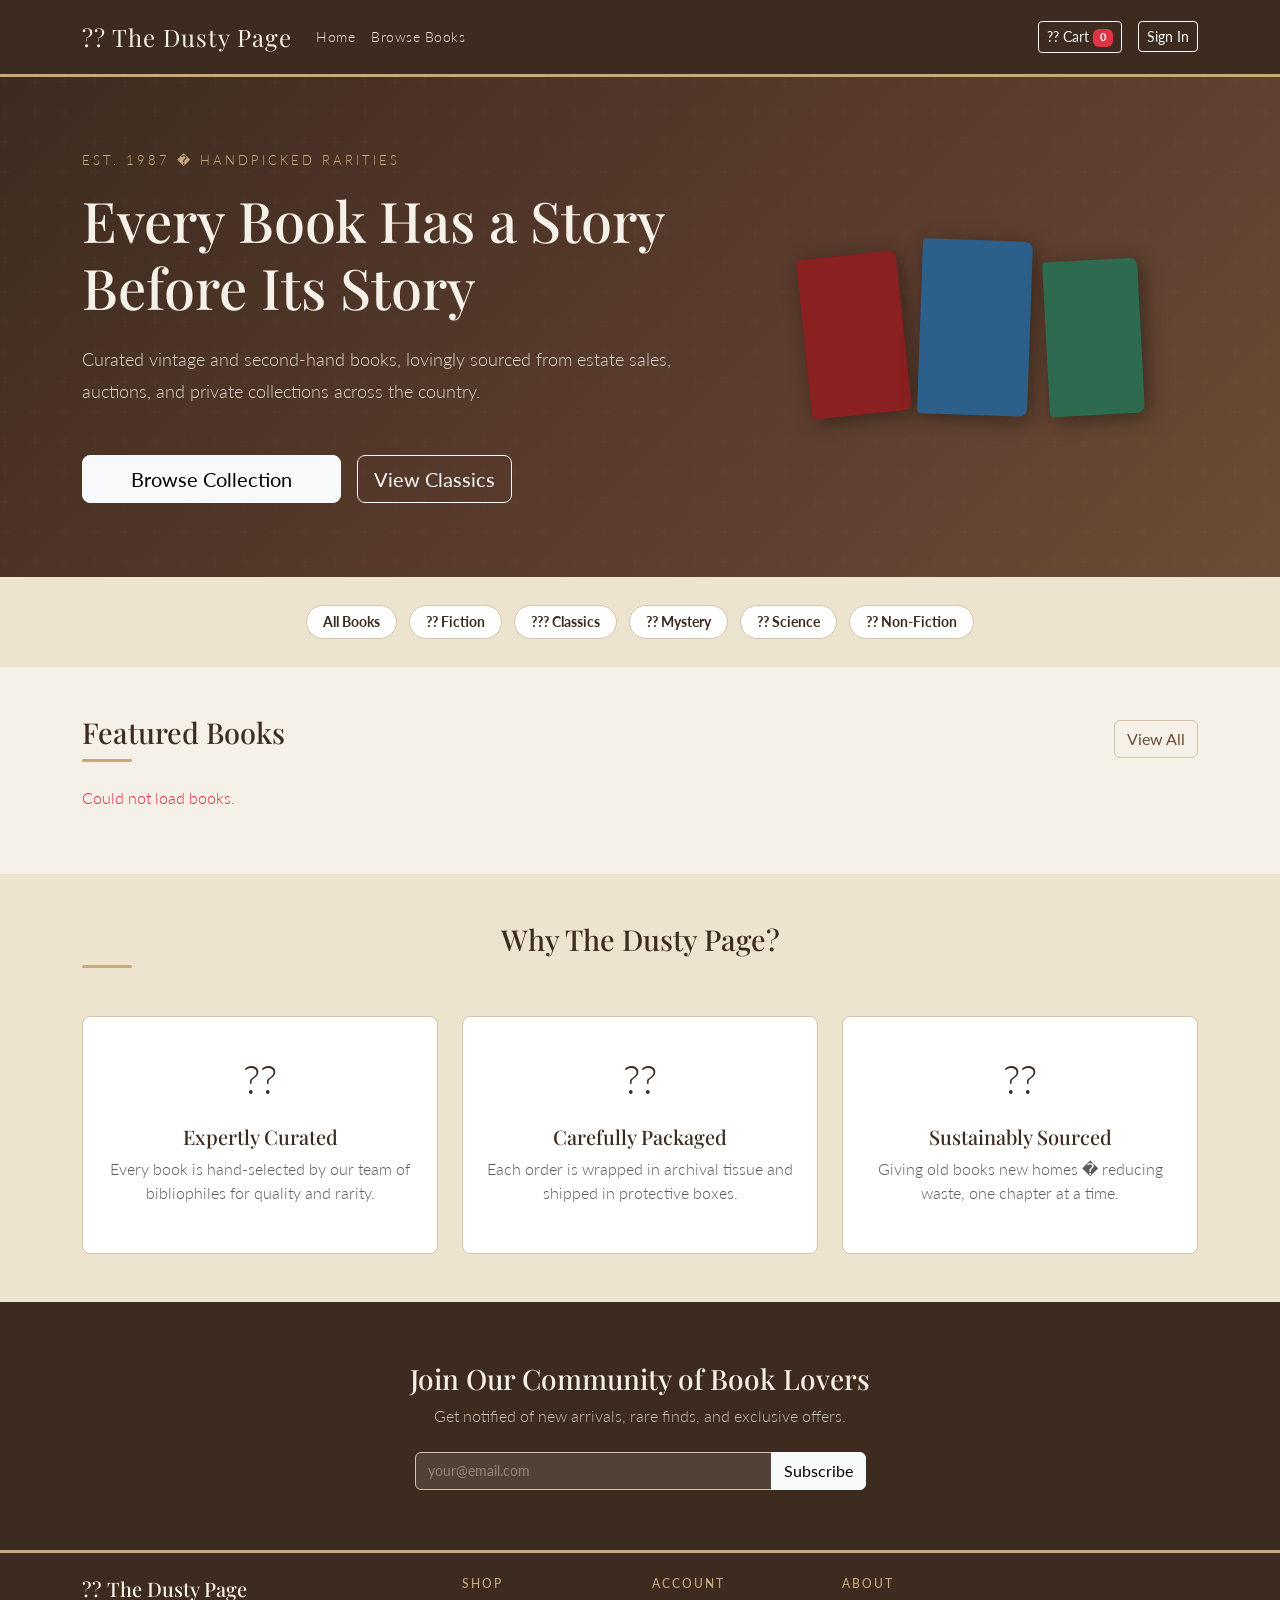
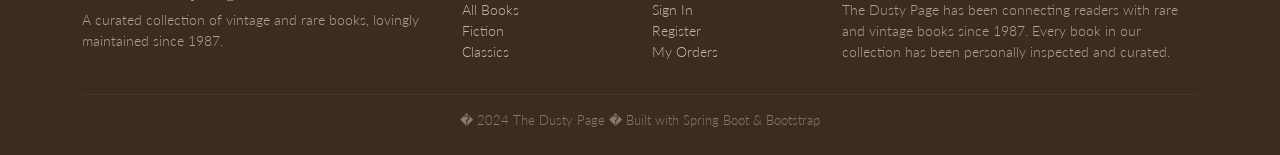
<file: src/main/resources/static/index.html>
<!DOCTYPE html>
<html lang="en">
<head>
    <meta charset="UTF-8"/>
    <meta name="viewport" content="width=device-width, initial-scale=1.0"/>
    <title>The Dusty Page � Vintage Bookshop</title>
    <link href="https://cdn.jsdelivr.net/npm/bootstrap@5.3.0/dist/css/bootstrap.min.css" rel="stylesheet"/>
    <link href="https://fonts.googleapis.com/css2?family=Playfair+Display:ital,wght@0,400;0,700;1,400&family=Lato:wght@300;400;700&display=swap" rel="stylesheet"/>
    <link rel="stylesheet" href="css/style.css"/>
</head>
<body>

<nav class="navbar navbar-expand-lg sticky-top">
    <div class="container">
        <a class="navbar-brand" href="index.html">?? The Dusty Page</a>
        <button class="navbar-toggler" type="button" data-bs-toggle="collapse" data-bs-target="#navMenu">
            <span class="navbar-toggler-icon"></span>
        </button>
        <div class="collapse navbar-collapse" id="navMenu">
            <ul class="navbar-nav me-auto">
                <li class="nav-item"><a class="nav-link" href="index.html">Home</a></li>
                <li class="nav-item"><a class="nav-link" href="shop.html">Browse Books</a></li>
            </ul>
            <div class="d-flex align-items-center gap-3">
                <a href="cart.html" class="btn btn-outline-light btn-sm">
                    ?? Cart <span id="cartCount" class="badge bg-danger">0</span>
                </a>
                <div id="authLinks">
                    <a href="login.html" class="btn btn-outline-light btn-sm">Sign In</a>
                </div>
            </div>
        </div>
    </div>
</nav>

<!-- HERO -->
<section class="hero-section">
    <div class="container position-relative">
        <div class="row align-items-center py-5">
            <div class="col-lg-7">
                <p class="hero-eyebrow mb-3">Est. 1987 � Handpicked Rarities</p>
                <h1 class="hero-title mb-4">Every Book Has a Story Before Its Story</h1>
                <p class="hero-sub mb-5">Curated vintage and second-hand books, lovingly sourced from estate sales, auctions, and private collections across the country.</p>
                <div class="d-flex gap-3 flex-wrap">
                    <a href="shop.html" class="btn btn-light btn-lg px-5">Browse Collection</a>
                    <a href="shop.html?category=Classics" class="btn btn-outline-light btn-lg">View Classics</a>
                </div>
            </div>
            <div class="col-lg-5 d-none d-lg-flex justify-content-center gap-3 py-4">
                <div style="display:flex;gap:16px;align-items:flex-end">
                    <div style="width:100px;height:160px;background:#8b2020;border-radius:4px 8px 8px 4px;box-shadow:4px 4px 20px rgba(0,0,0,0.4);transform:rotate(-6deg)"></div>
                    <div style="width:110px;height:175px;background:#2c5f8a;border-radius:4px 8px 8px 4px;box-shadow:4px 4px 20px rgba(0,0,0,0.4);transform:rotate(2deg)"></div>
                    <div style="width:95px;height:155px;background:#2d6a4f;border-radius:4px 8px 8px 4px;box-shadow:4px 4px 20px rgba(0,0,0,0.4);transform:rotate(-3deg)"></div>
                </div>
            </div>
        </div>
    </div>
</section>

<!-- CATEGORIES -->
<section class="py-4 bg-parchment">
    <div class="container text-center">
        <a href="shop.html" class="category-pill">All Books</a>
        <a href="shop.html?category=Fiction" class="category-pill">?? Fiction</a>
        <a href="shop.html?category=Classics" class="category-pill">??? Classics</a>
        <a href="shop.html?category=Mystery" class="category-pill">?? Mystery</a>
        <a href="shop.html?category=Science" class="category-pill">?? Science</a>
        <a href="shop.html?category=Non-Fiction" class="category-pill">?? Non-Fiction</a>
    </div>
</section>

<!-- FEATURED BOOKS -->
<section class="py-5">
    <div class="container">
        <div class="d-flex justify-content-between align-items-center mb-4">
            <h2 class="section-title mb-0">Featured Books</h2>
            <a href="shop.html" class="btn btn-outline-secondary">View All</a>
        </div>
        <div class="row g-4" id="booksGrid">
            <div class="col-12 text-center py-5">
                <div class="spinner-border" style="color:var(--brown-mid)"></div>
                <p class="mt-2 text-muted">Loading books...</p>
            </div>
        </div>
    </div>
</section>

<!-- WHY US -->
<section class="py-5 bg-parchment">
    <div class="container">
        <h2 class="section-title text-center mb-5">Why The Dusty Page?</h2>
        <div class="row g-4">
            <div class="col-md-4">
                <div class="feature-card">
                    <div class="feature-icon">??</div>
                    <h5 style="font-family:'Playfair Display',serif">Expertly Curated</h5>
                    <p class="text-muted">Every book is hand-selected by our team of bibliophiles for quality and rarity.</p>
                </div>
            </div>
            <div class="col-md-4">
                <div class="feature-card">
                    <div class="feature-icon">??</div>
                    <h5 style="font-family:'Playfair Display',serif">Carefully Packaged</h5>
                    <p class="text-muted">Each order is wrapped in archival tissue and shipped in protective boxes.</p>
                </div>
            </div>
            <div class="col-md-4">
                <div class="feature-card">
                    <div class="feature-icon">??</div>
                    <h5 style="font-family:'Playfair Display',serif">Sustainably Sourced</h5>
                    <p class="text-muted">Giving old books new homes � reducing waste, one chapter at a time.</p>
                </div>
            </div>
        </div>
    </div>
</section>

<!-- NEWSLETTER -->
<section class="newsletter-section">
    <div class="container text-center">
        <h3 class="mb-2">Join Our Community of Book Lovers</h3>
        <p class="mb-4">Get notified of new arrivals, rare finds, and exclusive offers.</p>
        <div class="row justify-content-center">
            <div class="col-md-5">
                <div class="input-group">
                    <input type="email" class="form-control newsletter-input" placeholder="your@email.com"/>
                    <button class="btn btn-light" onclick="subscribeNewsletter()">Subscribe</button>
                </div>
                <p id="newsletterMsg" class="text-white mt-2 small d-none">Thank you for subscribing!</p>
            </div>
        </div>
    </div>
</section>

<!-- FOOTER -->
<footer class="py-4">
    <div class="container">
        <div class="row g-4">
            <div class="col-md-4">
                <h5 style="font-family:'Playfair Display',serif;color:var(--cream)">?? The Dusty Page</h5>
                <p style="color:rgba(245,240,232,0.6);font-size:0.875rem">A curated collection of vintage and rare books, lovingly maintained since 1987.</p>
            </div>
            <div class="col-md-2">
                <h6 style="color:var(--brown-light);font-size:0.75rem;letter-spacing:2px;text-transform:uppercase">Shop</h6>
                <ul class="list-unstyled" style="font-size:0.875rem">
                    <li><a href="shop.html" style="color:rgba(245,240,232,0.7);text-decoration:none">All Books</a></li>
                    <li><a href="shop.html?category=Fiction" style="color:rgba(245,240,232,0.7);text-decoration:none">Fiction</a></li>
                    <li><a href="shop.html?category=Classics" style="color:rgba(245,240,232,0.7);text-decoration:none">Classics</a></li>
                </ul>
            </div>
            <div class="col-md-2">
                <h6 style="color:var(--brown-light);font-size:0.75rem;letter-spacing:2px;text-transform:uppercase">Account</h6>
                <ul class="list-unstyled" style="font-size:0.875rem">
                    <li><a href="login.html" style="color:rgba(245,240,232,0.7);text-decoration:none">Sign In</a></li>
                    <li><a href="signup.html" style="color:rgba(245,240,232,0.7);text-decoration:none">Register</a></li>
                    <li><a href="orders.html" style="color:rgba(245,240,232,0.7);text-decoration:none">My Orders</a></li>
                </ul>
            </div>
            <div class="col-md-4">
                <h6 style="color:var(--brown-light);font-size:0.75rem;letter-spacing:2px;text-transform:uppercase">About</h6>
                <p style="color:rgba(245,240,232,0.6);font-size:0.875rem">The Dusty Page has been connecting readers with rare and vintage books since 1987. Every book in our collection has been personally inspected and curated.</p>
            </div>
        </div>
        <hr style="border-color:rgba(200,169,126,0.3)"/>
        <p class="text-center mb-0" style="color:rgba(245,240,232,0.4);font-size:0.8rem">� 2024 The Dusty Page � Built with Spring Boot & Bootstrap</p>
    </div>
</footer>

<script src="https://cdn.jsdelivr.net/npm/bootstrap@5.3.0/dist/js/bootstrap.bundle.min.js"></script>
<script src="js/api.js"></script>
<script>
    function updateNav() {
        const token = localStorage.getItem('token');
        const name = localStorage.getItem('userName');
        const authLinks = document.getElementById('authLinks');
        if (token) {
            authLinks.innerHTML = `
                <div class="dropdown">
                    <button class="btn btn-outline-light btn-sm dropdown-toggle" data-bs-toggle="dropdown">
                        ?? ${name}
                    </button>
                    <ul class="dropdown-menu dropdown-menu-end">
                        <li><a class="dropdown-item" href="orders.html">My Orders</a></li>
                        <li><hr class="dropdown-divider"></li>
                        <li><a class="dropdown-item text-danger" href="#" onclick="logout()">Sign Out</a></li>
                    </ul>
                </div>`;
        }
    }

    function subscribeNewsletter() {
        const msg = document.getElementById('newsletterMsg');
        msg.classList.remove('d-none');
    }

    function renderStars(rating) {
        const full = Math.round(rating || 4);
        return '?'.repeat(full) + '?'.repeat(5 - full);
    }

    async function loadBooks() {
        try {
            const books = await getAllProducts();
            const grid = document.getElementById('booksGrid');
            grid.innerHTML = books.slice(0, 8).map(book => `
                <div class="col-6 col-md-3">
                    <div class="card h-100 book-card" onclick="window.location.href='product.html?id=${book.id}'">
                        <div class="book-img-wrap">
                            <img src="${book.imageUrl || 'https://via.placeholder.com/200x280/c8a97e/5c3d1e?text=??'}"
                                 class="card-img-top book-cover" alt="${book.title}"
                                 onerror="this.src='https://via.placeholder.com/200x280/c8a97e/5c3d1e?text=??'"/>
                            <span class="badge-condition">${book.condition || 'Good'}</span>
                        </div>
                        <div class="card-body d-flex flex-column">
                            <h6 class="card-title">${book.title}</h6>
                            <p class="text-muted small mb-1" style="font-style:italic">${book.author || ''}</p>
                            <div class="stars mb-2">${renderStars(4)}</div>
                            <div class="d-flex justify-content-between align-items-center mt-auto">
                                <span class="book-price">�${parseFloat(book.price).toFixed(2)}</span>
                                <button class="btn btn-dark btn-sm"
                                    onclick="event.stopPropagation(); addToCart({id:${book.id}, title:'${book.title.replace(/'/g,"\\'")}', price:${book.price}, imageUrl:'${book.imageUrl || ''}'})">
                                    + Add
                                </button>
                            </div>
                        </div>
                    </div>
                </div>`).join('');
            updateCartCount();
        } catch (e) {
            document.getElementById('booksGrid').innerHTML = '<p class="text-danger">Could not load books.</p>';
        }
    }

    updateNav();
    loadBooks();
</script>
</body>
</html>
</file>
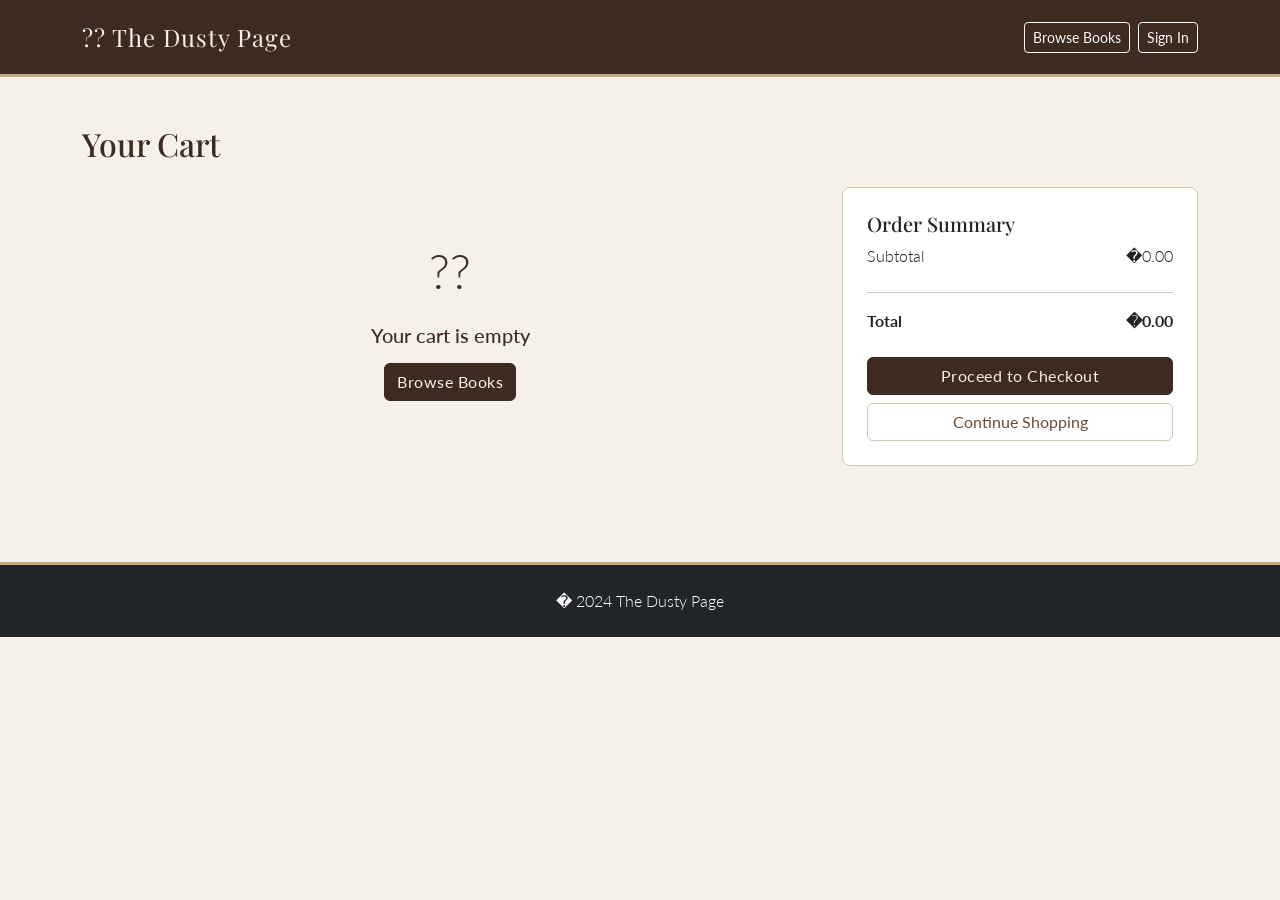
<file: src/main/resources/static/cart.html>
<!DOCTYPE html>
<html lang="en">
<head>
    <meta charset="UTF-8"/>
    <meta name="viewport" content="width=device-width, initial-scale=1.0"/>
    <title>Your Cart � The Dusty Page</title>
    <link href="https://cdn.jsdelivr.net/npm/bootstrap@5.3.0/dist/css/bootstrap.min.css" rel="stylesheet"/>
    <link href="https://fonts.googleapis.com/css2?family=Playfair+Display:wght@400;700&family=Lato:wght@300;400;700&display=swap" rel="stylesheet"/>
    <link rel="stylesheet" href="css/style.css"/>
</head>
<body>

<nav class="navbar navbar-dark bg-dark">
    <div class="container">
        <a class="navbar-brand" href="index.html">?? The Dusty Page</a>
        <div class="d-flex gap-2 ms-auto">
            <a href="shop.html" class="btn btn-outline-light btn-sm">Browse Books</a>
            <div id="authLinks">
                <a href="login.html" class="btn btn-outline-light btn-sm">Sign In</a>
            </div>
        </div>
    </div>
</nav>

<div class="container py-5">
    <h2 class="mb-4" style="font-family:'Playfair Display',serif">Your Cart</h2>
    <div class="row g-4">
        <div class="col-lg-8" id="cartItems"></div>
        <div class="col-lg-4">
            <div class="card p-4">
                <h5 style="font-family:'Playfair Display',serif">Order Summary</h5>
                <div class="d-flex justify-content-between mb-2">
                    <span>Subtotal</span>
                    <span id="subtotal">�0.00</span>
                </div>
                <hr/>
                <div class="d-flex justify-content-between fw-bold mb-4">
                    <span>Total</span>
                    <span id="total">�0.00</span>
                </div>
                <button class="btn btn-dark w-100" onclick="goToCheckout()">Proceed to Checkout</button>
                <a href="shop.html" class="btn btn-outline-secondary w-100 mt-2">Continue Shopping</a>
            </div>
        </div>
    </div>
</div>

<footer class="bg-dark text-white py-4 mt-5">
    <div class="container text-center">
        <p class="mb-0">� 2024 The Dusty Page</p>
    </div>
</footer>

<script src="https://cdn.jsdelivr.net/npm/bootstrap@5.3.0/dist/js/bootstrap.bundle.min.js"></script>
<script src="js/api.js"></script>
<script>
    function updateNav() {
        const token = localStorage.getItem('token');
        const name = localStorage.getItem('userName');
        const authLinks = document.getElementById('authLinks');
        if (token) {
            authLinks.innerHTML = `<span class="text-white me-2">Hi, ${name}</span>
                <button onclick="logout()" class="btn btn-outline-danger btn-sm">Logout</button>`;
        }
    }

    function renderCart() {
        const items = getCart();
        const container = document.getElementById('cartItems');
        const subtotal = getCartTotal();
        document.getElementById('subtotal').textContent = `�${subtotal}`;
        document.getElementById('total').textContent = `�${subtotal}`;

        if (!items.length) {
            container.innerHTML = `
                <div class="text-center py-5">
                    <p style="font-size:3rem">??</p>
                    <h5>Your cart is empty</h5>
                    <a href="shop.html" class="btn btn-dark mt-2">Browse Books</a>
                </div>`;
            return;
        }

        container.innerHTML = items.map(item => `
            <div class="card mb-3 p-3">
                <div class="d-flex gap-3 align-items-center">
                    <img src="${item.imageUrl}" style="width:60px;height:90px;object-fit:cover;border-radius:4px"/>
                    <div class="flex-grow-1">
                        <h6 class="mb-1">${item.title}</h6>
                        <p class="text-muted small mb-0">�${item.price} each</p>
                        <div class="d-flex align-items-center gap-2 mt-2">
                            <button class="btn btn-sm btn-outline-secondary" onclick="changeQty(${item.id}, ${item.quantity - 1})">-</button>
                            <span>${item.quantity}</span>
                            <button class="btn btn-sm btn-outline-secondary" onclick="changeQty(${item.id}, ${item.quantity + 1})">+</button>
                        </div>
                    </div>
                    <div class="text-end">
                        <div class="fw-bold">�${(item.price * item.quantity).toFixed(2)}</div>
                        <button class="btn btn-sm btn-link text-danger" onclick="removeItem(${item.id})">Remove</button>
                    </div>
                </div>
            </div>`).join('');
    }

    function changeQty(id, qty) {
        if (qty < 1) { removeItem(id); return; }
        const cart = getCart();
        const item = cart.find(i => i.id === id);
        if (item) { item.quantity = qty; saveCart(cart); }
        renderCart();
    }

    function removeItem(id) {
        removeFromCart(id);
        renderCart();
    }

    function goToCheckout() {
        if (!getCart().length) { alert('Your cart is empty!'); return; }
        if (!isLoggedIn()) { window.location.href = 'login.html'; return; }
        window.location.href = 'checkout.html';
    }

    updateNav();
    renderCart();
</script>
</body>
</html>
</file>
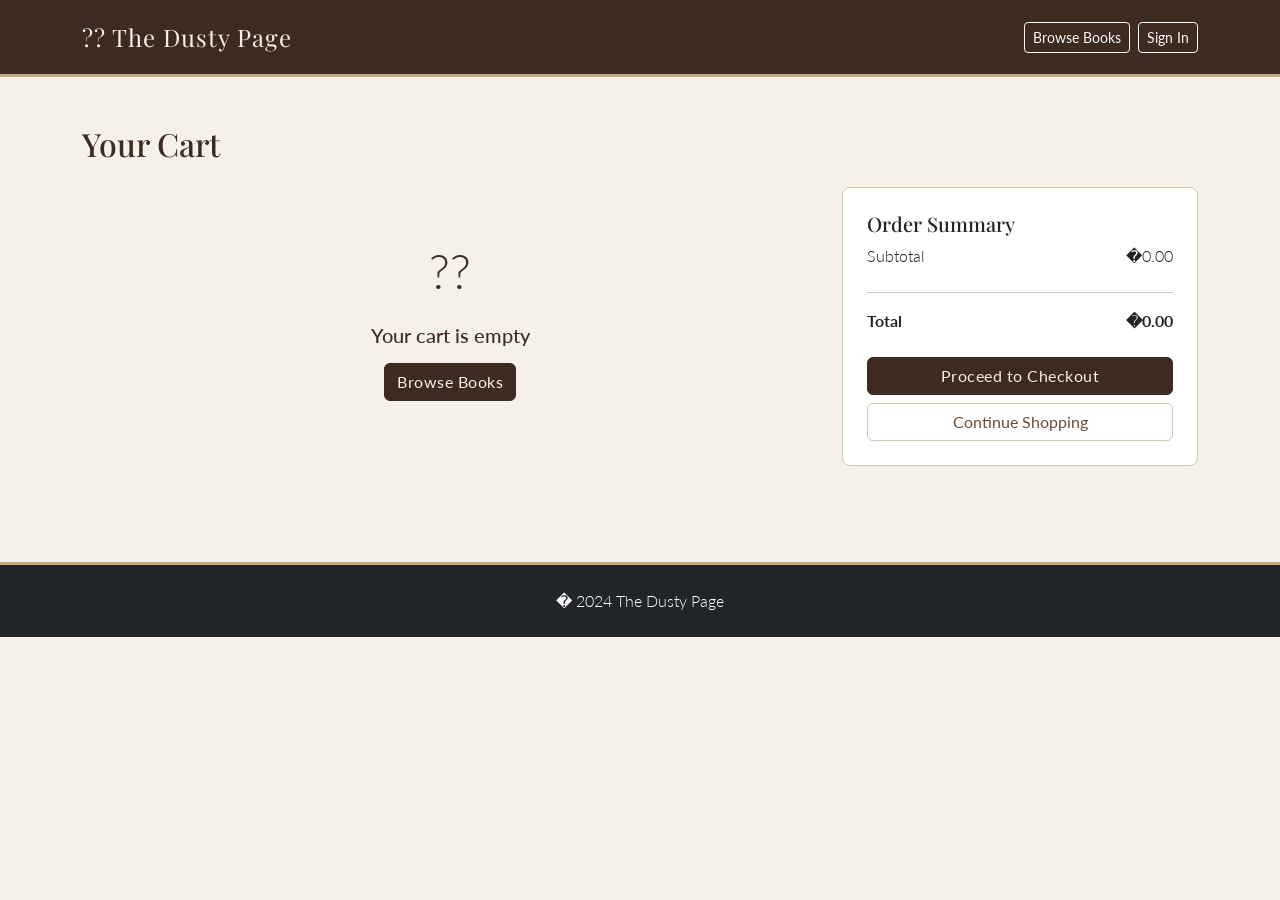
<file: src/main/resources/static/checkout.html>
<!DOCTYPE html>
<html lang="en">
<head>
    <meta charset="UTF-8"/>
    <meta name="viewport" content="width=device-width, initial-scale=1.0"/>
    <title>Checkout � The Dusty Page</title>
    <link href="https://cdn.jsdelivr.net/npm/bootstrap@5.3.0/dist/css/bootstrap.min.css" rel="stylesheet"/>
    <link href="https://fonts.googleapis.com/css2?family=Playfair+Display:wght@400;700&family=Lato:wght@300;400;700&display=swap" rel="stylesheet"/>
    <link rel="stylesheet" href="css/style.css"/>
</head>
<body>

<nav class="navbar navbar-dark bg-dark">
    <div class="container">
        <a class="navbar-brand" href="index.html">?? The Dusty Page</a>
    </div>
</nav>

<div class="container py-5">
    <div id="successState" class="d-none text-center py-5">
        <p style="font-size:4rem">??</p>
        <h2 style="font-family:'Playfair Display',serif">Order Placed!</h2>
        <p class="text-muted">Thank you for your purchase.</p>
        <p id="orderId" class="text-muted small"></p>
        <div class="d-flex gap-3 justify-content-center mt-4">
            <a href="orders.html" class="btn btn-dark">View My Orders</a>
            <a href="shop.html" class="btn btn-outline-secondary">Continue Shopping</a>
        </div>
    </div>

    <div id="checkoutForm">
        <div class="row g-4">
            <div class="col-lg-7">
                <div class="card p-4">
                    <h5 style="font-family:'Playfair Display',serif" class="mb-4">Delivery Details</h5>
                    <div class="row g-3">
                        <div class="col-md-6">
                            <label class="form-label">First Name</label>
                            <input type="text" class="form-control" id="firstName" placeholder="Jane"/>
                        </div>
                        <div class="col-md-6">
                            <label class="form-label">Last Name</label>
                            <input type="text" class="form-control" id="lastName" placeholder="Austen"/>
                        </div>
                        <div class="col-12">
                            <label class="form-label">Address</label>
                            <input type="text" class="form-control" id="address" placeholder="123 Book Lane"/>
                        </div>
                        <div class="col-md-6">
                            <label class="form-label">City</label>
                            <input type="text" class="form-control" id="city" placeholder="London"/>
                        </div>
                        <div class="col-md-6">
                            <label class="form-label">Postcode</label>
                            <input type="text" class="form-control" id="postcode" placeholder="EC1A 1BB"/>
                        </div>
                    </div>
                    <h5 style="font-family:'Playfair Display',serif" class="mt-4 mb-3">Payment</h5>
                    <div class="alert alert-info small">This is a demo � no real payment is taken.</div>
                    <div class="row g-3">
                        <div class="col-12">
                            <label class="form-label">Card Number</label>
                            <input type="text" class="form-control" placeholder="4242 4242 4242 4242"/>
                        </div>
                        <div class="col-md-6">
                            <label class="form-label">Expiry</label>
                            <input type="text" class="form-control" placeholder="MM/YY"/>
                        </div>
                        <div class="col-md-6">
                            <label class="form-label">CVV</label>
                            <input type="text" class="form-control" placeholder="123"/>
                        </div>
                    </div>
                    <div id="errorMsg" class="alert alert-danger mt-3 d-none"></div>
                    <button class="btn btn-dark w-100 mt-4" onclick="doCheckout()" id="placeBtn">Place Order</button>
                </div>
            </div>
            <div class="col-lg-5">
                <div class="card p-4">
                    <h5 style="font-family:'Playfair Display',serif" class="mb-3">Your Books</h5>
                    <div id="orderItems"></div>
                    <hr/>
                    <div class="d-flex justify-content-between fw-bold">
                        <span>Total</span>
                        <span id="orderTotal"></span>
                    </div>
                </div>
            </div>
        </div>
    </div>
</div>

<script src="https://cdn.jsdelivr.net/npm/bootstrap@5.3.0/dist/js/bootstrap.bundle.min.js"></script>
<script src="js/api.js"></script>
<script>
    if (!isLoggedIn()) window.location.href = 'login.html';

    function init() {
        const items = getCart();
        if (!items.length) { window.location.href = 'cart.html'; return; }

        document.getElementById('orderTotal').textContent = `�${getCartTotal()}`;
        document.getElementById('orderItems').innerHTML = items.map(i => `
            <div class="d-flex justify-content-between mb-2 small">
                <span>${i.title} � ${i.quantity}</span>
                <span>�${(i.price * i.quantity).toFixed(2)}</span>
            </div>`).join('');
    }

    async function doCheckout() {
        const btn = document.getElementById('placeBtn');
        const errEl = document.getElementById('errorMsg');
        errEl.classList.add('d-none');
        btn.disabled = true;
        btn.textContent = 'Placing order...';

        try {
            const items = getCart().map(i => ({ productId: i.id, quantity: i.quantity }));
            const result = await placeOrder(items);
            saveCart([]);
            document.getElementById('checkoutForm').classList.add('d-none');
            document.getElementById('successState').classList.remove('d-none');
            document.getElementById('orderId').textContent = `Order #${result.orderId} � Total �${parseFloat(result.total).toFixed(2)}`;
        } catch (e) {
            errEl.textContent = 'Something went wrong. Please try again.';
            errEl.classList.remove('d-none');
            btn.disabled = false;
            btn.textContent = 'Place Order';
        }
    }

    init();
</script>
</body>
</html>
</file>
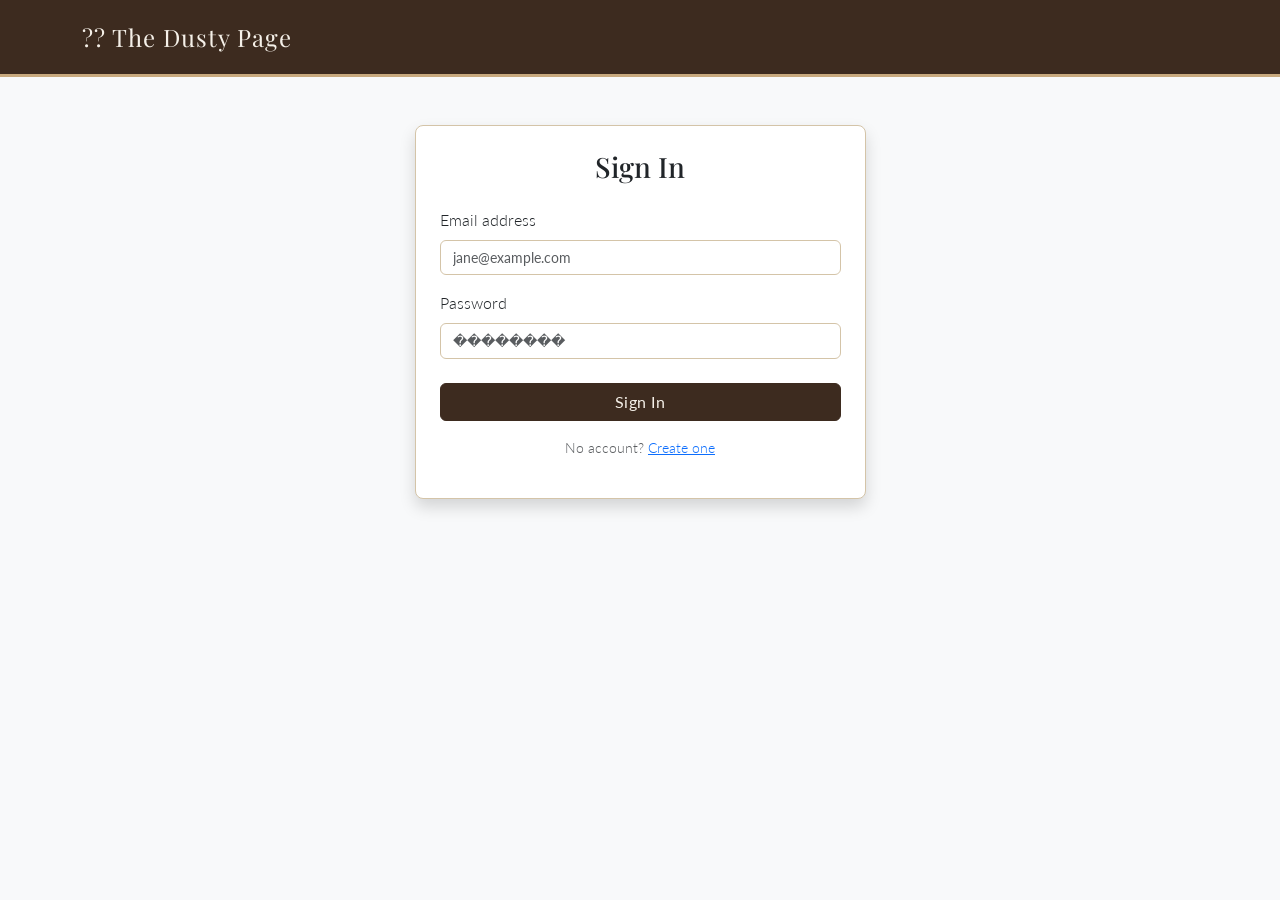
<file: src/main/resources/static/login.html>
<!DOCTYPE html>
<html lang="en">
<head>
    <meta charset="UTF-8"/>
    <meta name="viewport" content="width=device-width, initial-scale=1.0"/>
    <title>Sign In � The Dusty Page</title>
    <link href="https://cdn.jsdelivr.net/npm/bootstrap@5.3.0/dist/css/bootstrap.min.css" rel="stylesheet"/>
    <link href="https://fonts.googleapis.com/css2?family=Playfair+Display:wght@400;700&family=Lato:wght@300;400;700&display=swap" rel="stylesheet"/>
    <link rel="stylesheet" href="css/style.css"/>
</head>
<body class="bg-light">

<nav class="navbar navbar-dark bg-dark">
    <div class="container">
        <a class="navbar-brand" href="index.html">?? The Dusty Page</a>
    </div>
</nav>

<div class="container py-5">
    <div class="row justify-content-center">
        <div class="col-md-5">
            <div class="card shadow p-4">
                <h3 class="text-center mb-4" style="font-family:'Playfair Display',serif">Sign In</h3>
                <div id="errorMsg" class="alert alert-danger d-none"></div>
                <div class="mb-3">
                    <label class="form-label">Email address</label>
                    <input type="email" class="form-control" id="email" placeholder="jane@example.com"/>
                </div>
                <div class="mb-4">
                    <label class="form-label">Password</label>
                    <input type="password" class="form-control" id="password" placeholder="��������"/>
                </div>
                <button class="btn btn-dark w-100" onclick="doLogin()" id="loginBtn">Sign In</button>
                <p class="text-center mt-3 text-muted small">
                    No account? <a href="signup.html">Create one</a>
                </p>
            </div>
        </div>
    </div>
</div>

<script src="https://cdn.jsdelivr.net/npm/bootstrap@5.3.0/dist/js/bootstrap.bundle.min.js"></script>
<script src="js/api.js"></script>
<script>
    if (isLoggedIn()) window.location.href = 'index.html';

    async function doLogin() {
        const email = document.getElementById('email').value.trim();
        const password = document.getElementById('password').value;
        const errEl = document.getElementById('errorMsg');
        const btn = document.getElementById('loginBtn');

        errEl.classList.add('d-none');

        if (!email || !password) {
            errEl.textContent = 'Please fill in all fields.';
            errEl.classList.remove('d-none');
            return;
        }

        btn.disabled = true;
        btn.textContent = 'Signing in...';

        try {
            const data = await login(email, password);
            localStorage.setItem('token', data.token);
            localStorage.setItem('userName', data.name);
            localStorage.setItem('userEmail', data.email);
            window.location.href = 'index.html';
        } catch (e) {
            errEl.textContent = 'Invalid email or password.';
            errEl.classList.remove('d-none');
            btn.disabled = false;
            btn.textContent = 'Sign In';
        }
    }
</script>
</body>
</html>
</file>
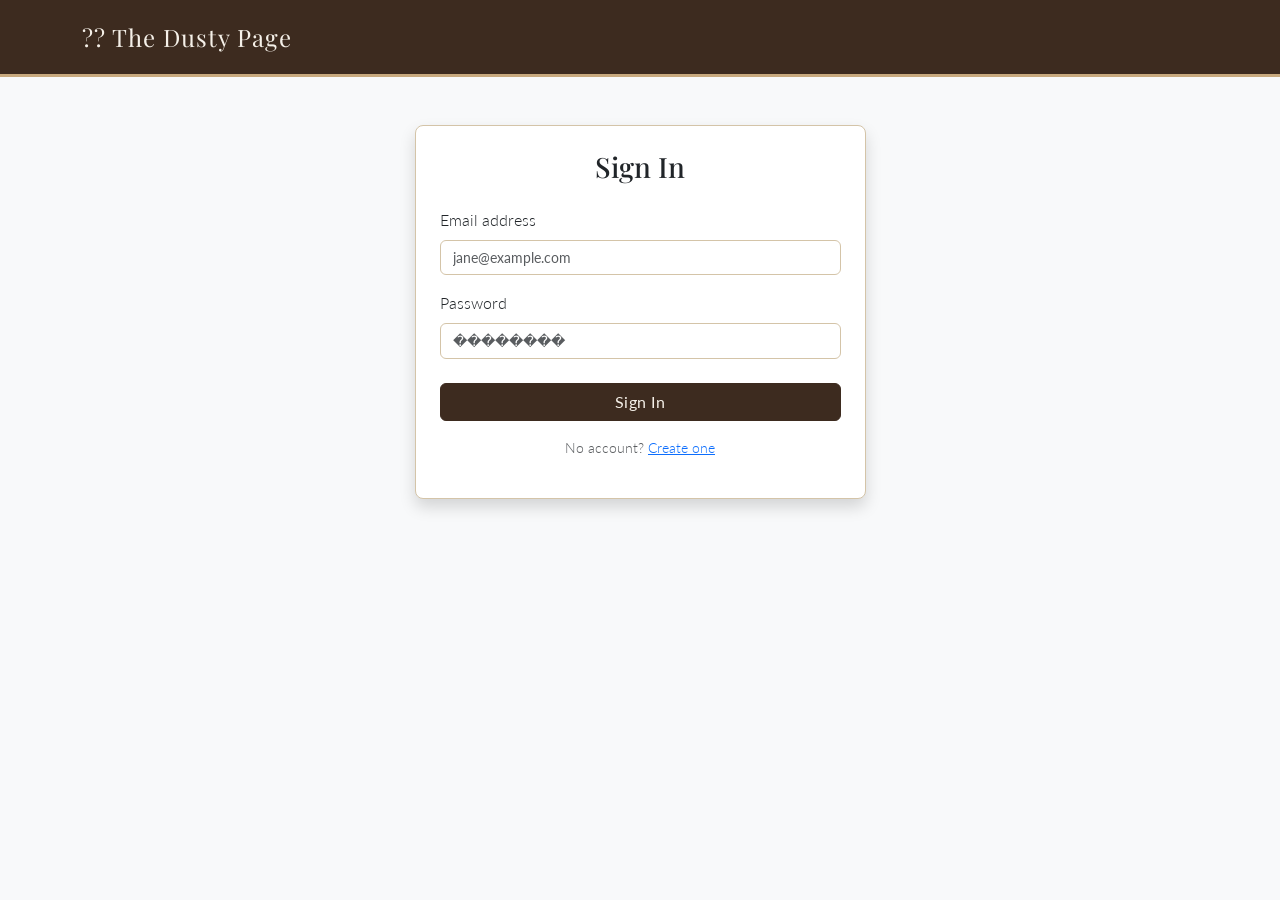
<file: src/main/resources/static/orders.html>
<!DOCTYPE html>
<html lang="en">
<head>
    <meta charset="UTF-8"/>
    <meta name="viewport" content="width=device-width, initial-scale=1.0"/>
    <title>My Orders � The Dusty Page</title>
    <link href="https://cdn.jsdelivr.net/npm/bootstrap@5.3.0/dist/css/bootstrap.min.css" rel="stylesheet"/>
    <link href="https://fonts.googleapis.com/css2?family=Playfair+Display:wght@400;700&family=Lato:wght@300;400;700&display=swap" rel="stylesheet"/>
    <link rel="stylesheet" href="css/style.css"/>
</head>
<body>

<nav class="navbar navbar-dark bg-dark">
    <div class="container">
        <a class="navbar-brand" href="index.html">?? The Dusty Page</a>
        <div class="d-flex gap-2 ms-auto">
            <a href="shop.html" class="btn btn-outline-light btn-sm">Browse Books</a>
            <button onclick="logout()" class="btn btn-outline-danger btn-sm">Logout</button>
        </div>
    </div>
</nav>

<div class="container py-5">
    <h2 class="mb-4" style="font-family:'Playfair Display',serif">My Orders</h2>
    <div id="ordersContent">
        <div class="text-center py-5">
            <div class="spinner-border text-dark"></div>
            <p class="mt-2 text-muted">Loading orders...</p>
        </div>
    </div>
</div>

<footer class="bg-dark text-white py-4 mt-5">
    <div class="container text-center">
        <p class="mb-0">� 2024 The Dusty Page</p>
    </div>
</footer>

<script src="https://cdn.jsdelivr.net/npm/bootstrap@5.3.0/dist/js/bootstrap.bundle.min.js"></script>
<script src="js/api.js"></script>
<script>
    if (!isLoggedIn()) window.location.href = 'login.html';

    async function loadOrders() {
        const container = document.getElementById('ordersContent');
        try {
            const orders = await getMyOrders();
            if (!orders.length) {
                container.innerHTML = `
                    <div class="text-center py-5">
                        <p style="font-size:3rem">??</p>
                        <h5>No orders yet</h5>
                        <a href="shop.html" class="btn btn-dark mt-3">Start Shopping</a>
                    </div>`;
                return;
            }
            container.innerHTML = orders.map(o => `
                <div class="card mb-3 p-4">
                    <div class="d-flex justify-content-between align-items-start">
                        <div>
                            <h6 style="font-family:'Playfair Display',serif">Order #${o.id}</h6>
                            <small class="text-muted">${new Date(o.createdAt).toLocaleDateString('en-GB', {day:'numeric', month:'long', year:'numeric'})}</small>
                        </div>
                        <div class="text-end">
                            <span class="badge bg-dark">${o.status}</span>
                            <div class="fw-bold mt-1">�${parseFloat(o.total).toFixed(2)}</div>
                        </div>
                    </div>
                </div>`).join('');
        } catch (e) {
            container.innerHTML = '<div class="alert alert-danger">Could not load orders.</div>';
        }
    }

    loadOrders();
</script>
</body>
</html>
</file>
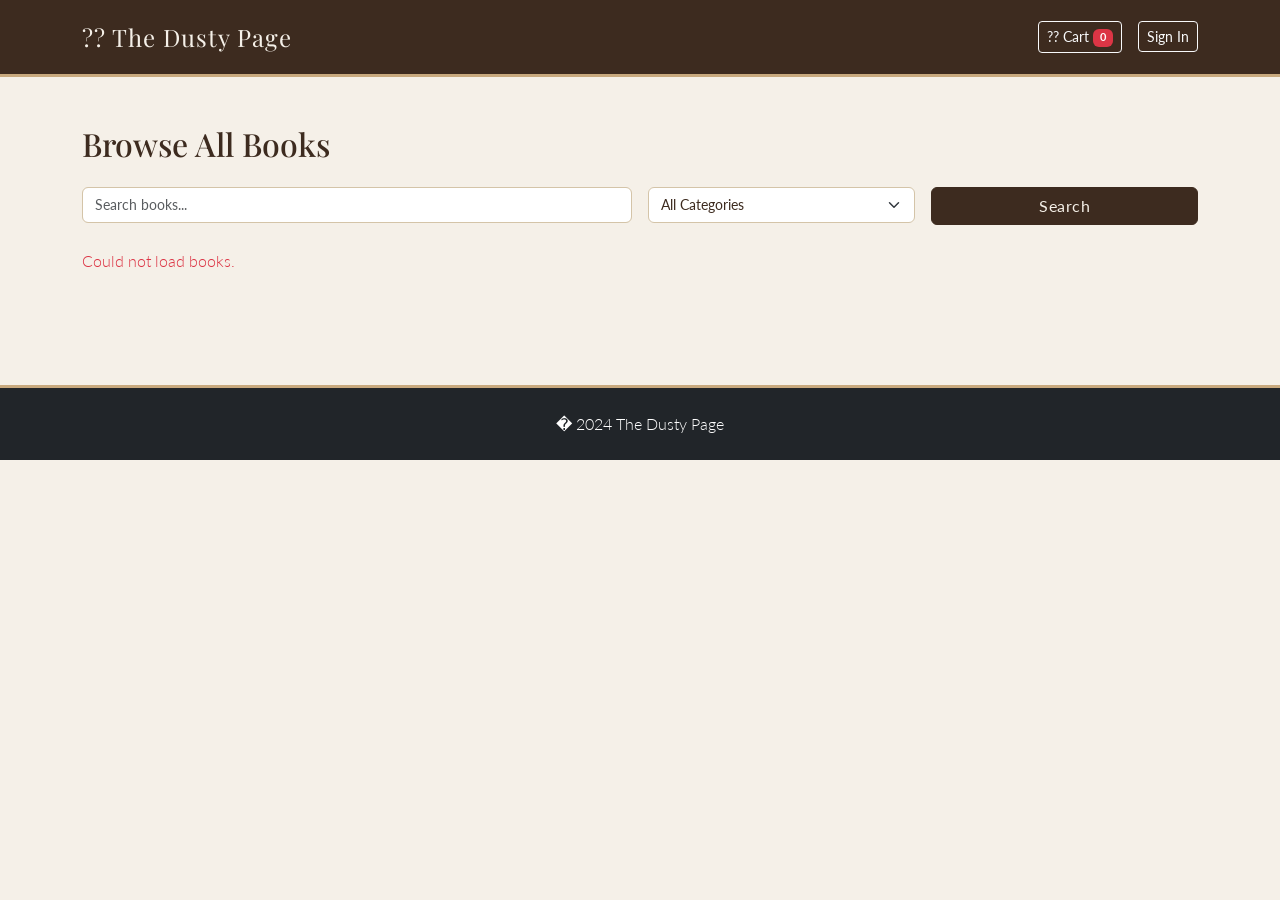
<file: src/main/resources/static/product.html>
<!DOCTYPE html>
<html lang="en">
<head>
    <meta charset="UTF-8"/>
    <meta name="viewport" content="width=device-width, initial-scale=1.0"/>
    <title>Book Details � The Dusty Page</title>
    <link href="https://cdn.jsdelivr.net/npm/bootstrap@5.3.0/dist/css/bootstrap.min.css" rel="stylesheet"/>
    <link href="https://fonts.googleapis.com/css2?family=Playfair+Display:wght@400;700&family=Lato:wght@300;400;700&display=swap" rel="stylesheet"/>
    <link rel="stylesheet" href="css/style.css"/>
</head>
<body>

<nav class="navbar navbar-dark bg-dark">
    <div class="container">
        <a class="navbar-brand" href="index.html">?? The Dusty Page</a>
        <div class="d-flex align-items-center gap-3 ms-auto">
            <a href="cart.html" class="btn btn-outline-light btn-sm">
                ?? Cart <span id="cartCount" class="badge bg-danger">0</span>
            </a>
            <div id="authLinks">
                <a href="login.html" class="btn btn-outline-light btn-sm">Sign In</a>
            </div>
        </div>
    </div>
</nav>

<div class="container py-5" id="productContent">
    <div class="text-center py-5">
        <div class="spinner-border text-dark"></div>
        <p class="mt-2 text-muted">Loading book...</p>
    </div>
</div>

<footer class="bg-dark text-white py-4 mt-5">
    <div class="container text-center">
        <p class="mb-0">� 2024 The Dusty Page</p>
    </div>
</footer>

<script src="https://cdn.jsdelivr.net/npm/bootstrap@5.3.0/dist/js/bootstrap.bundle.min.js"></script>
<script src="js/api.js"></script>
<script>
    function updateNav() {
        const token = localStorage.getItem('token');
        const name = localStorage.getItem('userName');
        const authLinks = document.getElementById('authLinks');
        if (token) {
            authLinks.innerHTML = `<span class="text-white me-2">Hi, ${name}</span>
                <button onclick="logout()" class="btn btn-outline-danger btn-sm">Logout</button>`;
        }
    }

    async function loadProduct() {
        const id = new URLSearchParams(window.location.search).get('id');
        if (!id) { window.location.href = 'shop.html'; return; }

        try {
            const p = await getProductById(id);
            document.title = `${p.title} � The Dusty Page`;
            document.getElementById('productContent').innerHTML = `
                <nav aria-label="breadcrumb" class="mb-4">
                    <ol class="breadcrumb">
                        <li class="breadcrumb-item"><a href="index.html">Home</a></li>
                        <li class="breadcrumb-item"><a href="shop.html">Books</a></li>
                        <li class="breadcrumb-item active">${p.title}</li>
                    </ol>
                </nav>
                <div class="row g-5 align-items-start">
                    <div class="col-md-4 text-center">
                        <img src="${p.imageUrl}" alt="${p.title}"
                             style="max-height:450px;object-fit:contain;border-radius:4px;box-shadow:8px 12px 40px rgba(0,0,0,0.2)"
                             class="img-fluid"/>
                    </div>
                    <div class="col-md-8">
                        <span class="badge bg-secondary mb-2">${p.category || 'General'}</span>
                        <span class="badge bg-dark mb-2">${p.condition || 'Good'}</span>
                        <h1 style="font-family:'Playfair Display',serif">${p.title}</h1>
                        <p class="text-muted fst-italic">by ${p.author || 'Unknown'}</p>
                        <h2 style="font-family:'Playfair Display',serif;color:#8b2020">�${parseFloat(p.price).toFixed(2)}</h2>
                        <p class="mt-3" style="line-height:1.8">${p.description || 'A wonderful vintage find.'}</p>
                        <div class="d-flex gap-3 mt-4">
                            <input type="number" id="qty" value="1" min="1" max="10"
                                   class="form-control" style="width:80px"/>
                            <button class="btn btn-dark px-5" onclick="addBook(${p.id}, '${p.title.replace(/'/g,"\\'")}', ${p.price}, '${p.imageUrl}')">
                                Add to Cart
                            </button>
                            <a href="cart.html" class="btn btn-outline-secondary">View Cart</a>
                        </div>
                        <div class="mt-4 p-3 rounded bg-light">
                            <small class="text-muted">
                                ?? Free delivery on orders over �25 &nbsp;�&nbsp;
                                ?? 14-day returns
                            </small>
                        </div>
                    </div>
                </div>`;
        } catch (e) {
            document.getElementById('productContent').innerHTML =
                '<p class="text-muted text-center">Book not found. <a href="shop.html">Browse all books</a></p>';
        }
    }

    function addBook(id, title, price, imageUrl) {
        const qty = parseInt(document.getElementById('qty').value) || 1;
        for (let i = 0; i < qty; i++) {
            addToCart({ id, title, price, imageUrl });
        }
    }

    updateNav();
    loadProduct();
    updateCartCount();
</script>
</body>
</html>
</file>
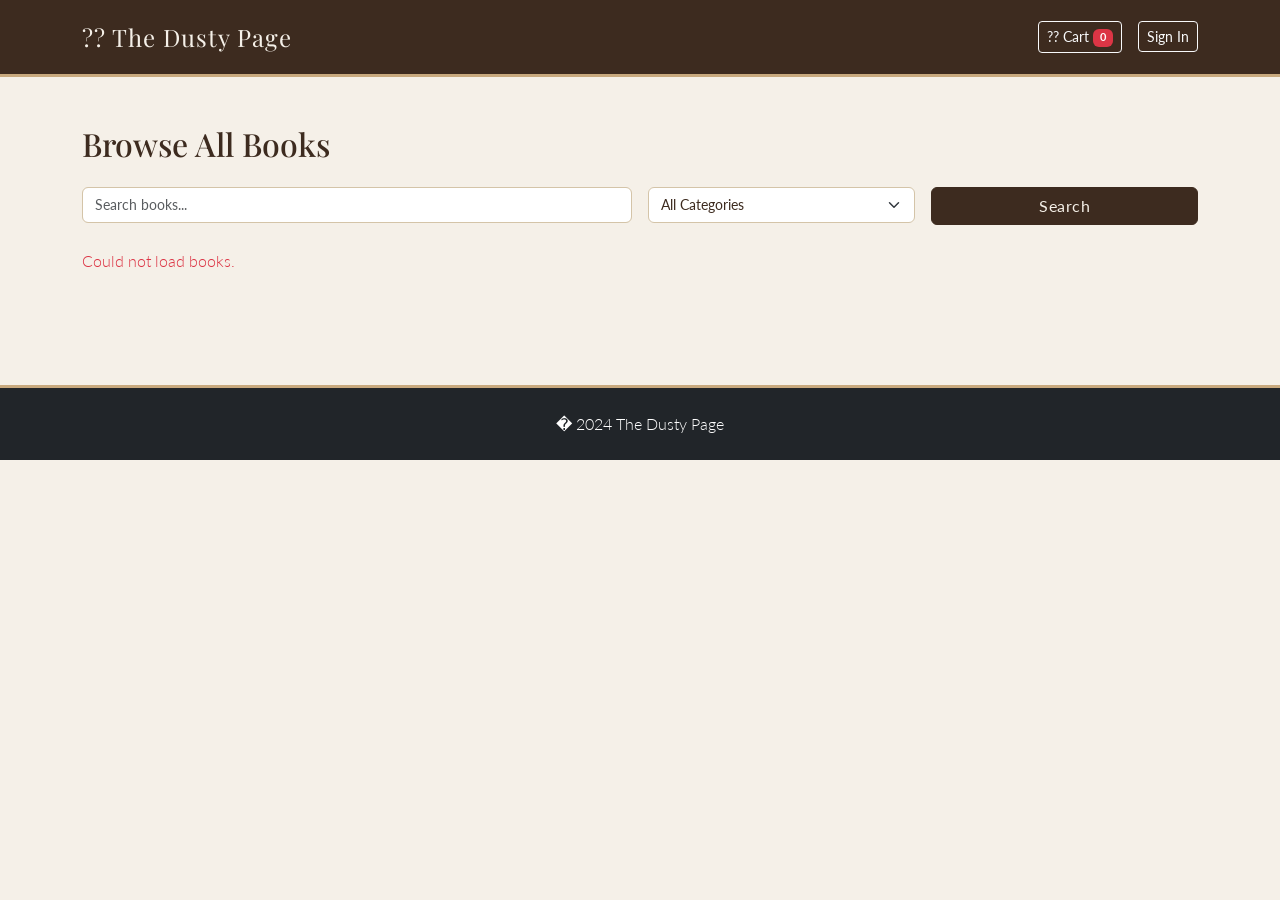
<file: src/main/resources/static/shop.html>
<!DOCTYPE html>
<html lang="en">
<head>
    <meta charset="UTF-8"/>
    <meta name="viewport" content="width=device-width, initial-scale=1.0"/>
    <title>Browse Books � The Dusty Page</title>
    <link href="https://cdn.jsdelivr.net/npm/bootstrap@5.3.0/dist/css/bootstrap.min.css" rel="stylesheet"/>
    <link href="https://fonts.googleapis.com/css2?family=Playfair+Display:wght@400;700&family=Lato:wght@300;400;700&display=swap" rel="stylesheet"/>
    <link rel="stylesheet" href="css/style.css"/>
</head>
<body>

<nav class="navbar navbar-expand-lg navbar-dark bg-dark">
    <div class="container">
        <a class="navbar-brand" href="index.html">?? The Dusty Page</a>
        <div class="d-flex align-items-center gap-3 ms-auto">
            <a href="cart.html" class="btn btn-outline-light btn-sm">
                ?? Cart <span id="cartCount" class="badge bg-danger">0</span>
            </a>
            <div id="authLinks">
                <a href="login.html" class="btn btn-outline-light btn-sm">Sign In</a>
            </div>
        </div>
    </div>
</nav>

<div class="container py-5">
    <h2 class="mb-4" style="font-family:'Playfair Display',serif">Browse All Books</h2>
    <div class="row g-3 mb-4">
        <div class="col-md-6">
            <input type="text" class="form-control" id="searchInput" placeholder="Search books..."/>
        </div>
        <div class="col-md-3">
            <select class="form-select" id="categorySelect">
                <option value="">All Categories</option>
                <option value="Fiction">Fiction</option>
                <option value="Classics">Classics</option>
                <option value="Mystery">Mystery</option>
                <option value="Science">Science</option>
                <option value="Non-Fiction">Non-Fiction</option>
            </select>
        </div>
        <div class="col-md-3">
            <button class="btn btn-dark w-100" onclick="filterBooks()">Search</button>
        </div>
    </div>
    <div class="row g-4" id="booksGrid">
        <p class="text-muted">Loading books...</p>
    </div>
</div>

<footer class="bg-dark text-white py-4 mt-5">
    <div class="container text-center">
        <p class="mb-0">� 2024 The Dusty Page</p>
    </div>
</footer>

<script src="https://cdn.jsdelivr.net/npm/bootstrap@5.3.0/dist/js/bootstrap.bundle.min.js"></script>
<script src="js/api.js"></script>
<script>
    let allBooks = [];

    function updateNav() {
        const token = localStorage.getItem('token');
        const name = localStorage.getItem('userName');
        const authLinks = document.getElementById('authLinks');
        if (token) {
            authLinks.innerHTML = `<span class="text-white me-2">Hi, ${name}</span>
                <button onclick="logout()" class="btn btn-outline-danger btn-sm">Logout</button>`;
        }
    }

    async function loadBooks() {
        try {
            allBooks = await getAllProducts();
            renderBooks(allBooks);
            updateCartCount();
        } catch (e) {
            document.getElementById('booksGrid').innerHTML = '<p class="text-danger">Could not load books.</p>';
        }
    }

    async function filterBooks() {
        const search = document.getElementById('searchInput').value.trim();
        const category = document.getElementById('categorySelect').value;
        try {
            if (search) {
                allBooks = await searchProducts(search);
            } else if (category) {
                allBooks = await getProductsByCategory(category);
            } else {
                allBooks = await getAllProducts();
            }
            renderBooks(allBooks);
        } catch (e) {
            document.getElementById('booksGrid').innerHTML = '<p class="text-danger">Could not load books.</p>';
        }
    }

    function renderBooks(books) {
        const grid = document.getElementById('booksGrid');
        if (!books.length) {
            grid.innerHTML = '<p class="text-muted">No books found.</p>';
            return;
        }
        grid.innerHTML = books.map(book => `
            <div class="col-6 col-md-3">
                <div class="card h-100 book-card" onclick="window.location.href='product.html?id=${book.id}'">
                    <img src="${book.imageUrl}" class="card-img-top book-cover" alt="${book.title}"/>
                    <div class="card-body">
                        <h6 class="card-title">${book.title}</h6>
                        <p class="text-muted small">${book.author}</p>
                        <p class="fw-bold">�${book.price}</p>
                        <button class="btn btn-dark btn-sm w-100"
                            onclick="event.stopPropagation(); addToCart({id:${book.id}, title:'${book.title.replace(/'/g,"\\'")}', price:${book.price}, imageUrl:'${book.imageUrl}'})">
                            Add to Cart
                        </button>
                    </div>
                </div>
            </div>`).join('');
    }

    updateNav();
    loadBooks();
</script>
</body>
</html>
</file>
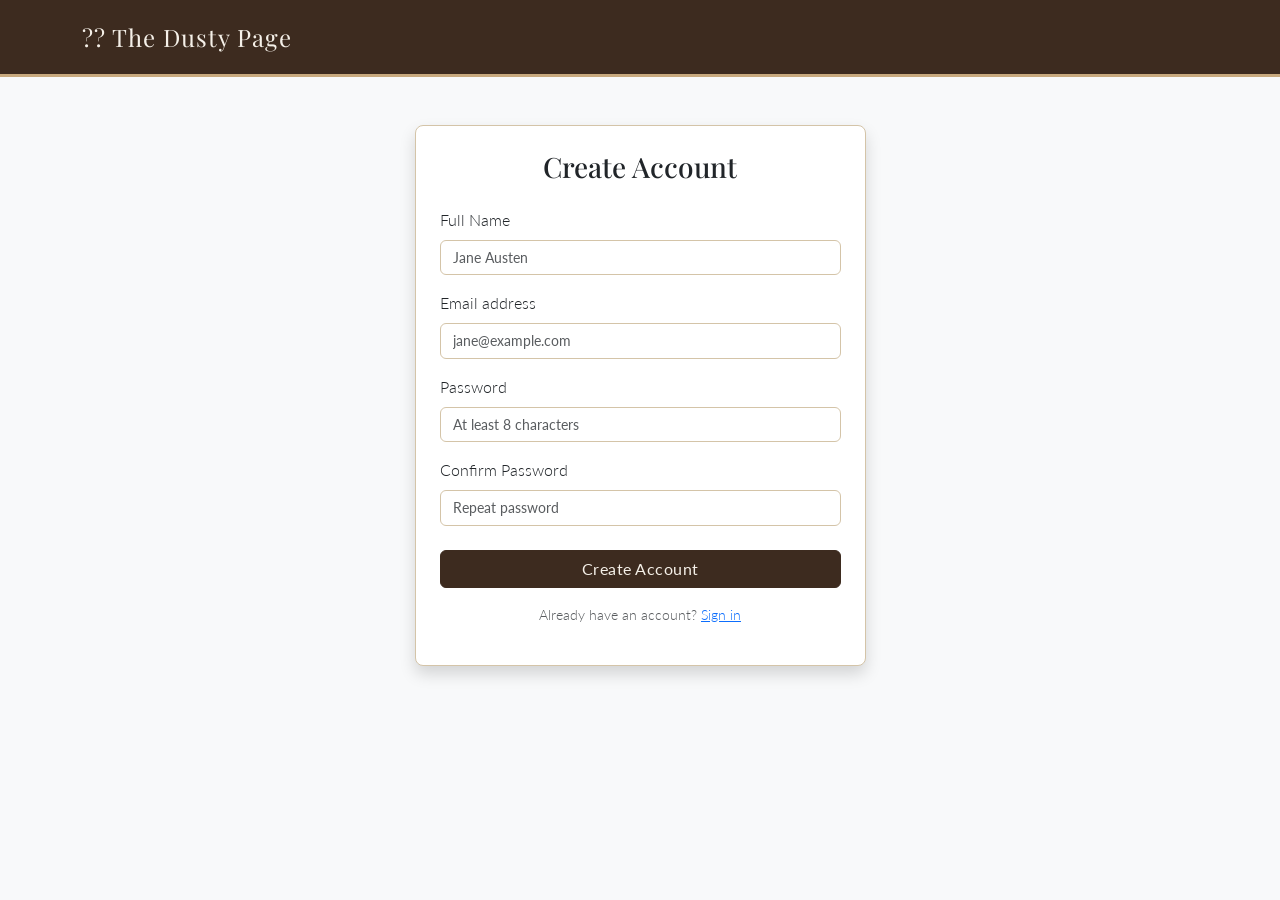
<file: src/main/resources/static/signup.html>
<!DOCTYPE html>
<html lang="en">
<head>
    <meta charset="UTF-8"/>
    <meta name="viewport" content="width=device-width, initial-scale=1.0"/>
    <title>Sign Up � The Dusty Page</title>
    <link href="https://cdn.jsdelivr.net/npm/bootstrap@5.3.0/dist/css/bootstrap.min.css" rel="stylesheet"/>
    <link href="https://fonts.googleapis.com/css2?family=Playfair+Display:wght@400;700&family=Lato:wght@300;400;700&display=swap" rel="stylesheet"/>
    <link rel="stylesheet" href="css/style.css"/>
</head>
<body class="bg-light">

<nav class="navbar navbar-dark bg-dark">
    <div class="container">
        <a class="navbar-brand" href="index.html">?? The Dusty Page</a>
    </div>
</nav>

<div class="container py-5">
    <div class="row justify-content-center">
        <div class="col-md-5">
            <div class="card shadow p-4">
                <h3 class="text-center mb-4" style="font-family:'Playfair Display',serif">Create Account</h3>
                <div id="errorMsg" class="alert alert-danger d-none"></div>
                <div class="mb-3">
                    <label class="form-label">Full Name</label>
                    <input type="text" class="form-control" id="name" placeholder="Jane Austen"/>
                </div>
                <div class="mb-3">
                    <label class="form-label">Email address</label>
                    <input type="email" class="form-control" id="email" placeholder="jane@example.com"/>
                </div>
                <div class="mb-3">
                    <label class="form-label">Password</label>
                    <input type="password" class="form-control" id="password" placeholder="At least 8 characters"/>
                </div>
                <div class="mb-4">
                    <label class="form-label">Confirm Password</label>
                    <input type="password" class="form-control" id="password2" placeholder="Repeat password"/>
                </div>
                <button class="btn btn-dark w-100" onclick="doSignup()" id="signupBtn">Create Account</button>
                <p class="text-center mt-3 text-muted small">
                    Already have an account? <a href="login.html">Sign in</a>
                </p>
            </div>
        </div>
    </div>
</div>

<script src="https://cdn.jsdelivr.net/npm/bootstrap@5.3.0/dist/js/bootstrap.bundle.min.js"></script>
<script src="js/api.js"></script>
<script>
    if (isLoggedIn()) window.location.href = 'index.html';

    async function doSignup() {
        const name = document.getElementById('name').value.trim();
        const email = document.getElementById('email').value.trim();
        const password = document.getElementById('password').value;
        const password2 = document.getElementById('password2').value;
        const errEl = document.getElementById('errorMsg');
        const btn = document.getElementById('signupBtn');

        errEl.classList.add('d-none');

        if (!name || !email || !password) {
            errEl.textContent = 'Please fill in all fields.';
            errEl.classList.remove('d-none');
            return;
        }

        if (password.length < 8) {
            errEl.textContent = 'Password must be at least 8 characters.';
            errEl.classList.remove('d-none');
            return;
        }

        if (password !== password2) {
            errEl.textContent = 'Passwords do not match.';
            errEl.classList.remove('d-none');
            return;
        }

        btn.disabled = true;
        btn.textContent = 'Creating account...';

        try {
            const data = await signup(name, email, password);
            localStorage.setItem('token', data.token);
            localStorage.setItem('userName', data.name);
            localStorage.setItem('userEmail', data.email);
            window.location.href = 'index.html';
        } catch (e) {
            errEl.textContent = 'Could not create account. Email may already be registered.';
            errEl.classList.remove('d-none');
            btn.disabled = false;
            btn.textContent = 'Create Account';
        }
    }
</script>
</body>
</html>
</file>
<file: src/main/resources/static/css/style.css>
/* =============================================
   THE DUSTY PAGE � Enhanced Styles
   ============================================= */

@import url('https://fonts.googleapis.com/css2?family=Playfair+Display:ital,wght@0,400;0,700;1,400&family=Lato:wght@300;400;700&display=swap');

:root {
  --cream: #f5f0e8;
  --parchment: #ede4d0;
  --brown-dark: #3d2b1f;
  --brown-mid: #6b4c35;
  --brown-light: #c8a97e;
  --accent: #8b2020;
  --text-muted: #7a6a5a;
  --border: #d4c4a8;
}

* { box-sizing: border-box; }

body {
  font-family: "Lato", sans-serif;
  background-color: var(--cream);
  color: var(--brown-dark);
  font-weight: 300;
}

/* ---- NAVBAR ---- */
.navbar {
  background: var(--brown-dark) !important;
  border-bottom: 3px solid var(--brown-light);
  padding: 14px 0;
}

.navbar-brand {
  font-family: "Playfair Display", serif;
  font-size: 1.5rem;
  color: var(--cream) !important;
  letter-spacing: 1px;
}

.navbar-nav .nav-link {
  color: var(--parchment) !important;
  font-size: 0.9rem;
  letter-spacing: 0.5px;
  transition: color 0.2s;
}

.navbar-nav .nav-link:hover { color: var(--brown-light) !important; }

/* ---- HERO ---- */
.hero-section {
  background: linear-gradient(135deg, var(--brown-dark) 0%, #5c3d2e 60%, var(--brown-mid) 100%);
  min-height: 500px;
  display: flex;
  align-items: center;
  position: relative;
  overflow: hidden;
}

.hero-section::before {
  content: "";
  position: absolute;
  top: 0; left: 0; right: 0; bottom: 0;
  background-image: url("data:image/svg+xml,%3Csvg width='60' height='60' viewBox='0 0 60 60' xmlns='http://www.w3.org/2000/svg'%3E%3Cg fill='none' fill-rule='evenodd'%3E%3Cg fill='%23c8a97e' fill-opacity='0.05'%3E%3Cpath d='M36 34v-4h-2v4h-4v2h4v4h2v-4h4v-2h-4zm0-30V0h-2v4h-4v2h4v4h2V6h4V4h-4zM6 34v-4H4v4H0v2h4v4h2v-4h4v-2H6zM6 4V0H4v4H0v2h4v4h2V6h4V4H6z'/%3E%3C/g%3E%3C/g%3E%3C/svg%3E");
  opacity: 0.4;
}

.hero-title {
  font-family: "Playfair Display", serif;
  font-size: clamp(2rem, 5vw, 3.5rem);
  color: var(--cream);
  line-height: 1.2;
}

.hero-sub {
  color: rgba(245,240,232,0.85);
  font-size: 1.1rem;
  line-height: 1.8;
  font-weight: 300;
}

.hero-eyebrow {
  color: var(--brown-light);
  font-size: 0.8rem;
  letter-spacing: 3px;
  text-transform: uppercase;
}

/* ---- BUTTONS ---- */
.btn-primary, .btn-dark {
  background-color: var(--brown-dark) !important;
  border-color: var(--brown-dark) !important;
  color: var(--cream) !important;
  letter-spacing: 0.5px;
  transition: all 0.2s;
}

.btn-primary:hover, .btn-dark:hover {
  background-color: var(--brown-mid) !important;
  border-color: var(--brown-mid) !important;
}

.btn-outline-secondary {
  color: var(--brown-mid);
  border-color: var(--border);
}

.btn-outline-secondary:hover {
  background-color: var(--parchment);
  color: var(--brown-dark);
  border-color: var(--brown-light);
}

/* ---- BOOK CARDS ---- */
.book-card {
  background: white;
  border: 1px solid var(--border) !important;
  border-radius: 8px !important;
  overflow: hidden;
  cursor: pointer;
  transition: transform 0.2s, box-shadow 0.2s;
}

.book-card:hover {
  transform: translateY(-6px);
  box-shadow: 0 12px 32px rgba(61,43,31,0.18) !important;
}

.book-cover {
  height: 220px;
  object-fit: cover;
  transition: transform 0.3s;
}

.book-card:hover .book-cover { transform: scale(1.04); }

.card-title {
  font-family: "Playfair Display", serif;
  font-size: 0.95rem;
  color: var(--brown-dark);
  line-height: 1.3;
}

/* ---- BADGES ---- */
.badge-featured {
  position: absolute;
  top: 10px;
  left: 10px;
  background: var(--accent);
  color: white;
  font-size: 0.65rem;
  padding: 3px 8px;
  border-radius: 20px;
  font-weight: 700;
  letter-spacing: 0.5px;
  text-transform: uppercase;
}

.badge-sale {
  position: absolute;
  top: 10px;
  right: 10px;
  background: #2d6a4f;
  color: white;
  font-size: 0.65rem;
  padding: 3px 8px;
  border-radius: 20px;
  font-weight: 700;
  letter-spacing: 0.5px;
}

.badge-condition {
  position: absolute;
  bottom: 10px;
  right: 10px;
  background: var(--brown-dark);
  color: var(--cream);
  font-size: 0.6rem;
  padding: 2px 7px;
  border-radius: 20px;
}

.book-img-wrap {
  position: relative;
  overflow: hidden;
}

/* ---- STAR RATINGS ---- */
.stars { color: #f4a62a; font-size: 0.85rem; letter-spacing: 1px; }
.stars-empty { color: #d4c4a8; }

/* ---- PRICE ---- */
.book-price {
  font-family: "Playfair Display", serif;
  font-size: 1.05rem;
  font-weight: 700;
  color: var(--accent);
}

/* ---- SECTION TITLES ---- */
.section-title {
  font-family: "Playfair Display", serif;
  font-size: 1.8rem;
  color: var(--brown-dark);
  position: relative;
  padding-bottom: 12px;
  margin-bottom: 28px;
}

.section-title::after {
  content: "";
  position: absolute;
  bottom: 0; left: 0;
  width: 50px; height: 3px;
  background: var(--brown-light);
  border-radius: 2px;
}

.text-center .section-title::after {
  left: 50%;
  transform: translateX(-50%);
}

/* ---- CATEGORY PILLS ---- */
.category-pill {
  display: inline-block;
  padding: 6px 16px;
  background: white;
  border: 1px solid var(--border);
  border-radius: 20px;
  text-decoration: none;
  color: var(--brown-dark);
  font-size: 0.85rem;
  font-weight: 700;
  transition: all 0.2s;
  margin: 4px;
}

.category-pill:hover, .category-pill.active {
  background: var(--brown-dark);
  color: var(--cream);
  border-color: var(--brown-dark);
}

/* ---- SIDEBAR FILTER ---- */
.filter-sidebar {
  background: white;
  border: 1px solid var(--border);
  border-radius: 8px;
  padding: 24px;
  position: sticky;
  top: 80px;
}

.filter-sidebar h6 {
  font-family: "Playfair Display", serif;
  font-size: 0.85rem;
  letter-spacing: 1px;
  text-transform: uppercase;
  color: var(--brown-mid);
  border-bottom: 1px solid var(--border);
  padding-bottom: 8px;
  margin-bottom: 12px;
}

/* ---- NEWSLETTER ---- */
.newsletter-section {
  background: var(--brown-dark);
  padding: 60px 0;
}

.newsletter-section h3 {
  font-family: "Playfair Display", serif;
  color: var(--cream);
}

.newsletter-section p { color: rgba(245,240,232,0.75); }

.newsletter-input {
  background: rgba(255,255,255,0.1);
  border: 1px solid var(--brown-light);
  color: var(--cream);
  border-radius: 6px 0 0 6px;
}

.newsletter-input::placeholder { color: rgba(245,240,232,0.4); }
.newsletter-input:focus {
  background: rgba(255,255,255,0.15);
  color: var(--cream);
  border-color: var(--brown-light);
  box-shadow: none;
}

/* ---- CARDS ---- */
.card {
  border: 1px solid var(--border) !important;
  border-radius: 8px !important;
}

/* ---- FORMS ---- */
.form-control, .form-select {
  border-color: var(--border);
  border-radius: 6px;
  font-size: 0.9rem;
  color: var(--brown-dark);
}

.form-control:focus, .form-select:focus {
  border-color: var(--brown-light);
  box-shadow: 0 0 0 3px rgba(200,169,126,0.2);
}

/* ---- FOOTER ---- */
footer {
  background: var(--brown-dark) !important;
  border-top: 3px solid var(--brown-light);
}

/* ---- TOAST ---- */
.toast-container { z-index: 9999; }

/* ---- AUTH PAGES ---- */
.auth-card {
  background: white;
  border: 1px solid var(--border);
  border-radius: 12px;
  padding: 40px;
  box-shadow: 0 4px 32px rgba(61,43,31,0.1);
}

/* ---- PAGE HEADER ---- */
.page-header {
  background: var(--brown-dark);
  color: var(--cream);
  padding: 40px 0;
  border-bottom: 3px solid var(--brown-light);
}

.page-header h1 {
  font-family: "Playfair Display", serif;
  font-size: 2rem;
}

/* ---- FEATURE CARDS ---- */
.feature-card {
  background: white;
  border: 1px solid var(--border);
  border-radius: 8px;
  padding: 32px 24px;
  text-align: center;
  transition: box-shadow 0.2s;
}

.feature-card:hover { box-shadow: 0 4px 20px rgba(61,43,31,0.1); }
.feature-icon { font-size: 2.5rem; margin-bottom: 16px; }

/* ---- BG PARCHMENT ---- */
.bg-parchment { background-color: var(--parchment); }

/* ---- RESPONSIVE ---- */
@media (max-width: 768px) {
  .hero-section { min-height: 350px; padding: 40px 0; }
  .book-cover { height: 170px; }
}
</file>
